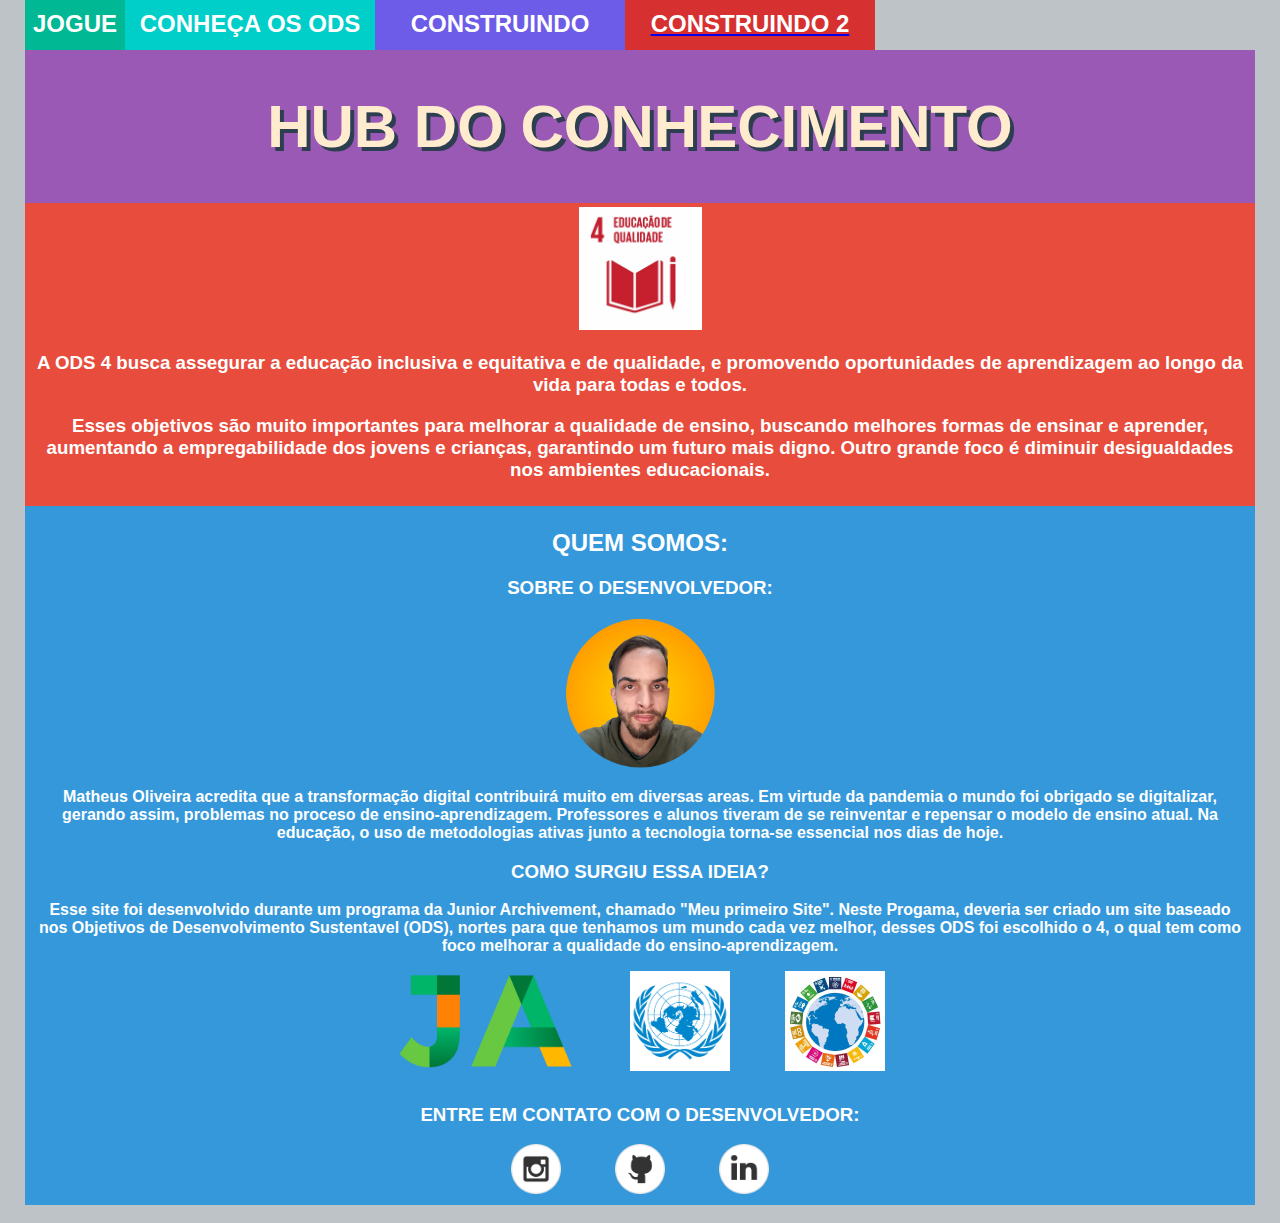
<file: index.html>
<!DOCTYPE html>
<html lang="pt-BR">
    <head>
        <meta charset="UTF-8">
        <meta name="viewport" content="width=device-width, initial-scale=1.0">
        <title>HUB DO CONHECIMENTO</title>
        <link rel="stylesheet" href="estilo.css" type="text/css">
    </head>

    <body>
        <div>
            <a  href="https://matheusoliveira99.github.io/MeuPrimeiroJogo/" target="_blank">
                <div id="jogo">
                    <h2 class="textoBotoes">JOGUE</h2>
                </div>
            </a>
            <a  href="https://nacoesunidas.org/pos2015/agenda2030/" target="_blank">
                <div id="MetasONU">
                    <h2 class="textoBotoes">CONHEÇA OS ODS</h2>
                </div>
            </a>
            <a  href="paginas/construindo/index.html" target="_blank">
                <div id="teste3">
                    <h2 class="textoBotoes">CONSTRUINDO</h2>
                </div>
            </a>
            <a  href="paginas/construindo/index.html" target="_blank">
                <div id="teste4">
                    <h2 class="textoBotoes">CONSTRUINDO 2</h2>
                </div>
            </a>
        </div>

        <div id="titulo">
            <h1>HUB DO CONHECIMENTO</h1>
        </div>

        <div class="ods">
            <img id="imagemOds4" src="img/img.jpg" alt="ODS 4" width="10%">
            <h3 class="paragrafos"><b> A ODS 4 busca assegurar a educação inclusiva e equitativa e de qualidade, 
                e promovendo oportunidades de aprendizagem ao longo da vida para todas e todos.
            </h3>
            <h3 class="paragrafos"><b> Esses objetivos são muito importantes para melhorar a qualidade de ensino,
                buscando melhores formas de ensinar e aprender, aumentando a empregabilidade dos jovens e crianças, 
                garantindo um futuro mais digno. Outro grande foco é diminuir desigualdades nos ambientes educacionais.
            </h3>
        </div>

        <div class="quemSomos">
            <h2><b>QUEM SOMOS:</h2>
                <h3><b>SOBRE O DESENVOLVEDOR: </h3>
                    <img src='img/desenvolvedor.png' alt='ODS4' width="150px">
                    <p class="paragrafos"> <b> Matheus Oliveira acredita que a transformação digital contribuirá muito em diversas areas.
                        Em virtude da pandemia o mundo foi obrigado se digitalizar, gerando assim, problemas no proceso de ensino-aprendizagem.
                        Professores e alunos tiveram de se reinventar e repensar o modelo de ensino atual.
                        Na educação, o uso de metodologias ativas junto a tecnologia torna-se essencial nos dias de hoje.
                    </p>
                <h3><b>COMO SURGIU ESSA IDEIA? </h3>
                    <p class="paragrafos"> <b> Esse site foi desenvolvido durante um programa da Junior Archivement, 
                        chamado "Meu primeiro Site". Neste Progama, deveria ser criado um site baseado nos Objetivos 
                        de Desenvolvimento Sustentavel (ODS), nortes para que tenhamos um mundo cada vez melhor, 
                        desses ODS foi escolhido o 4, o qual tem como foco melhorar a qualidade do ensino-aprendizagem.
                    </p>
            <a class="iconsRedes" href="https://www.jabrasil.org.br/" target="_blank">
                <img src='img/ja.png' alt="logomarca da JA" height="100px">
            </a>
            <a class="iconsRedes" href="https://nacoesunidas.org/" target="_blank">
                <img src='img/onu.png' alt="logomarca da ONU" height="100px">
            </a>
            <a class="iconsRedes" href="https://nacoesunidas.org/pos2015/agenda2030/" target="_blank">
                <img src='img/ODS.jpg' alt="logomarca da ods" height="100px">
            </a>
        </div>

        <div id="redesSociais">
            <h3><b>ENTRE EM CONTATO COM O DESENVOLVEDOR:</h3>
                <a class="iconsRedes"  href="https://www.instagram.com/matheus_oliveiramso/" target="_blank">
                    <img src='icons/Instagram_white.png' alt="Instagram_white" width="50px">
                </a>
                <a class="iconsRedes" href="https://github.com/matheusOliveira99" target="_blank">
                    <img src='icons/github_white.png' alt="github_white" width="50px">
                </a>
                <a class="iconsRedes" href="https://www.linkedin.com/in/matheus-santos-oliveira-8892b4194/" target="_blank">
                    <img src='icons/linkedin_white.png' alt="linkedin_white" width="50px">
        </div>

    </body>
</html>
</file>
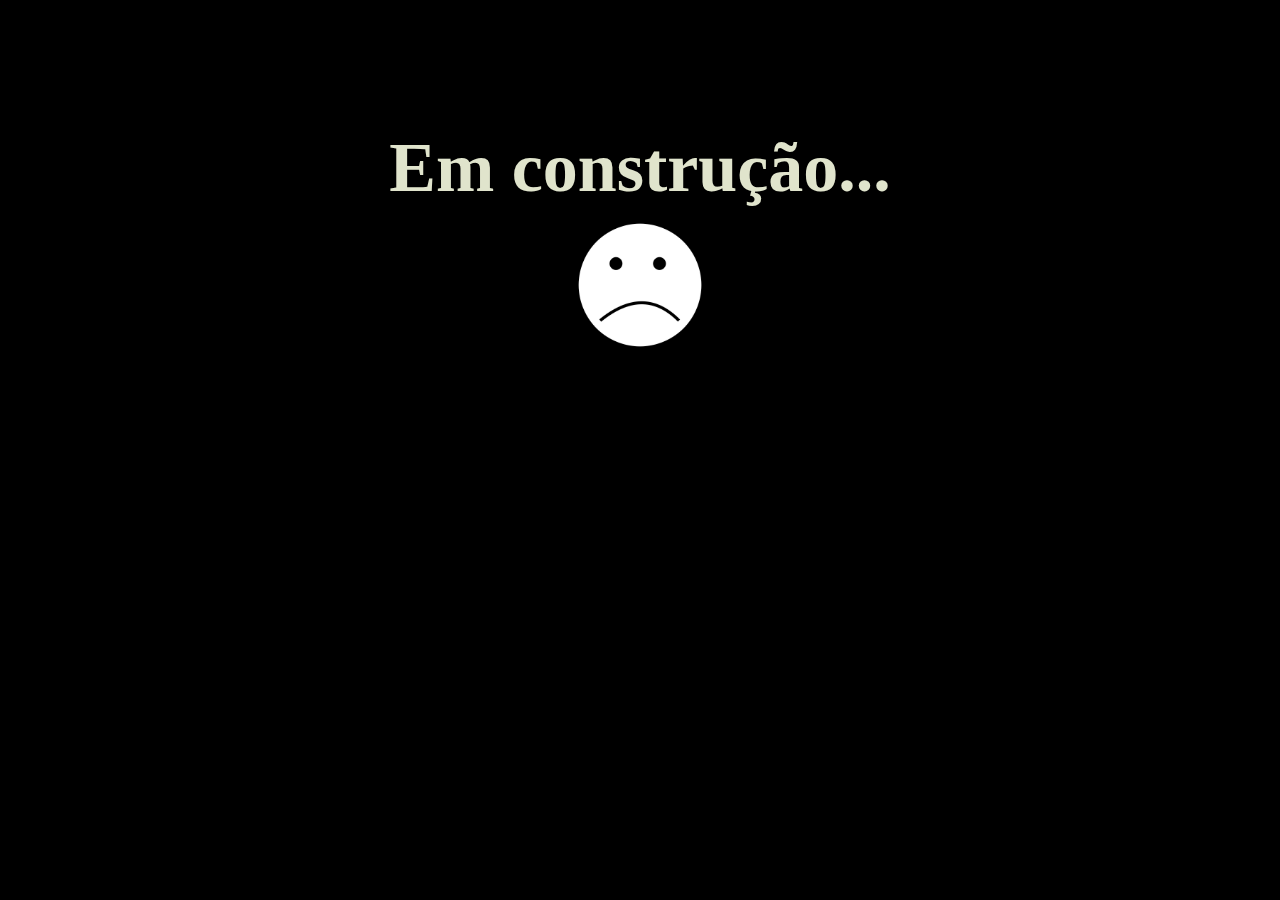
<file: paginas/construindo/index.html>
<html>
    <head>
        <title> Pagina em construção </title>
        <link rel="stylesheet" href="estilo.css">
    </head>
    <body>
        <div id="imagemFundo">  
            <h1 id="titulo"> Em construção... </h1>
            <img src="triste.png" alt="triste" width="10%">
        </div>
    </body>
</html>
</file>
<file: estilo.css>
/* Lembre-se que usamos os seletores:
    "#" para id
    "." para class */

body{
    text-align: center;
    margin: 0px;
    font-family: 'Arial';
    background-color: #bdc3c7;
}

#titulo{
    color: blanchedalmond;
    padding: 2px;
    text-shadow: 4px 4px #2c3e50 ;
    font-size: 30px;
    background: #9b59b6;
    margin: 0% 25px 0% 25px;
}

.ods{
    color: white;
    margin: 0% 25px 0% 25px;
    padding-top: 0.25%;
    padding-bottom: 0.5%;
    background-color: #e74c3c;
}

.paragrafos{
    color: white;
    padding: 0px 10px 0px 10px;
}

.quemSomos{
    color: white;
    margin: 0% 25px 0% 25px;
    padding-top: 0.25%;
    padding-bottom: 0.5%;
    background-color: #3498db; 
}

.iconsRedes{
    color: transparent;
    margin: 0% 25px 0% 25px;
}

#redesSociais{
    color: white;
    margin: 0% 25px 0% 25px;
    padding-top: 0.25%;
    padding-bottom: 0.5%;
    background-color: #3498db; 
}

#jogo{
    position: absolute;
    left: 25px;
    width: 100px;
    height: 50px;
    background-color: #00b894;
}
#MetasONU{
    position: absolute;
    margin-left: 125px;
    width: 250px;
    height: 50px;
    background-color: #00cec9;
}
#teste3{
    position: absolute;
    margin-left: 375px;
    width: 250px;
    height: 50px;
    background-color: #6c5ce7;
}
#teste4{
    position: relative;
    margin-left: 625px;
    width: 250px;
    height: 50px;
    background-color: #d63031;
}

.textoBotoes{
    color: white;
    position: relative;
    padding-top: 10px;
    margin: 0px;
}
</file>
<file: paginas/construindo/estilo.css>
html, body{
    margin: 0;
}
body{
    background-color: black;
    text-align: center;
}

#titulo{
    font-size: 70;
    color: #E0E4CC;
    margin-bottom: 1%;
    padding-top: 10%;
    text-align: center;
}
</file>
